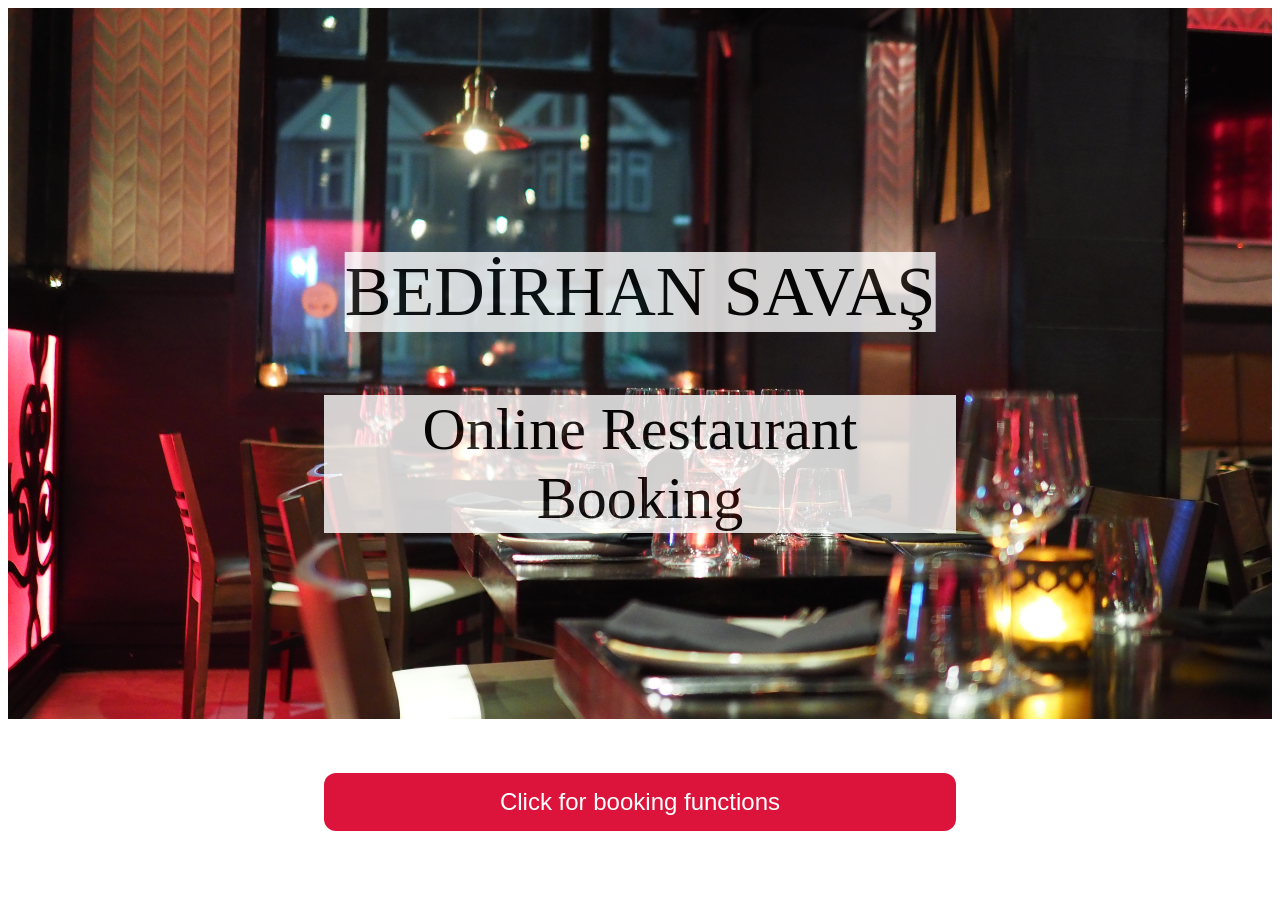
<file: index.html>
<!DOCTYPE html PUBLIC "-//W3C//DTD XHTML 1.0 Transitional//EN" "http://www.w3.org/TR/xhtml1/DTD/xhtml1-transitional.dtd">
<html xmlns="http://www.w3.org/1999/xhtml">
<head>
<meta http-equiv="Content-Type" content="text/html; charset=utf-8" />

<title>Bedirhan Savaş</title>

<link href="style.css" rel="stylesheet" type="text/css">

</head>

<body>

    <div class="container">
      <img src="images/main2.jpg" style="width:100%;">
      
      <div class="centered">BEDİRHAN SAVAŞ 
      </div>
      <div class="centered1">
        Online Restaurant Booking
      </div>
    </div>
    <br><br><br>
      <div class="center">
      <a href="booking.html"><input class="button1" type="submit" value="Click for booking functions" /></a>
    </div>



</body>
</html>
</file>
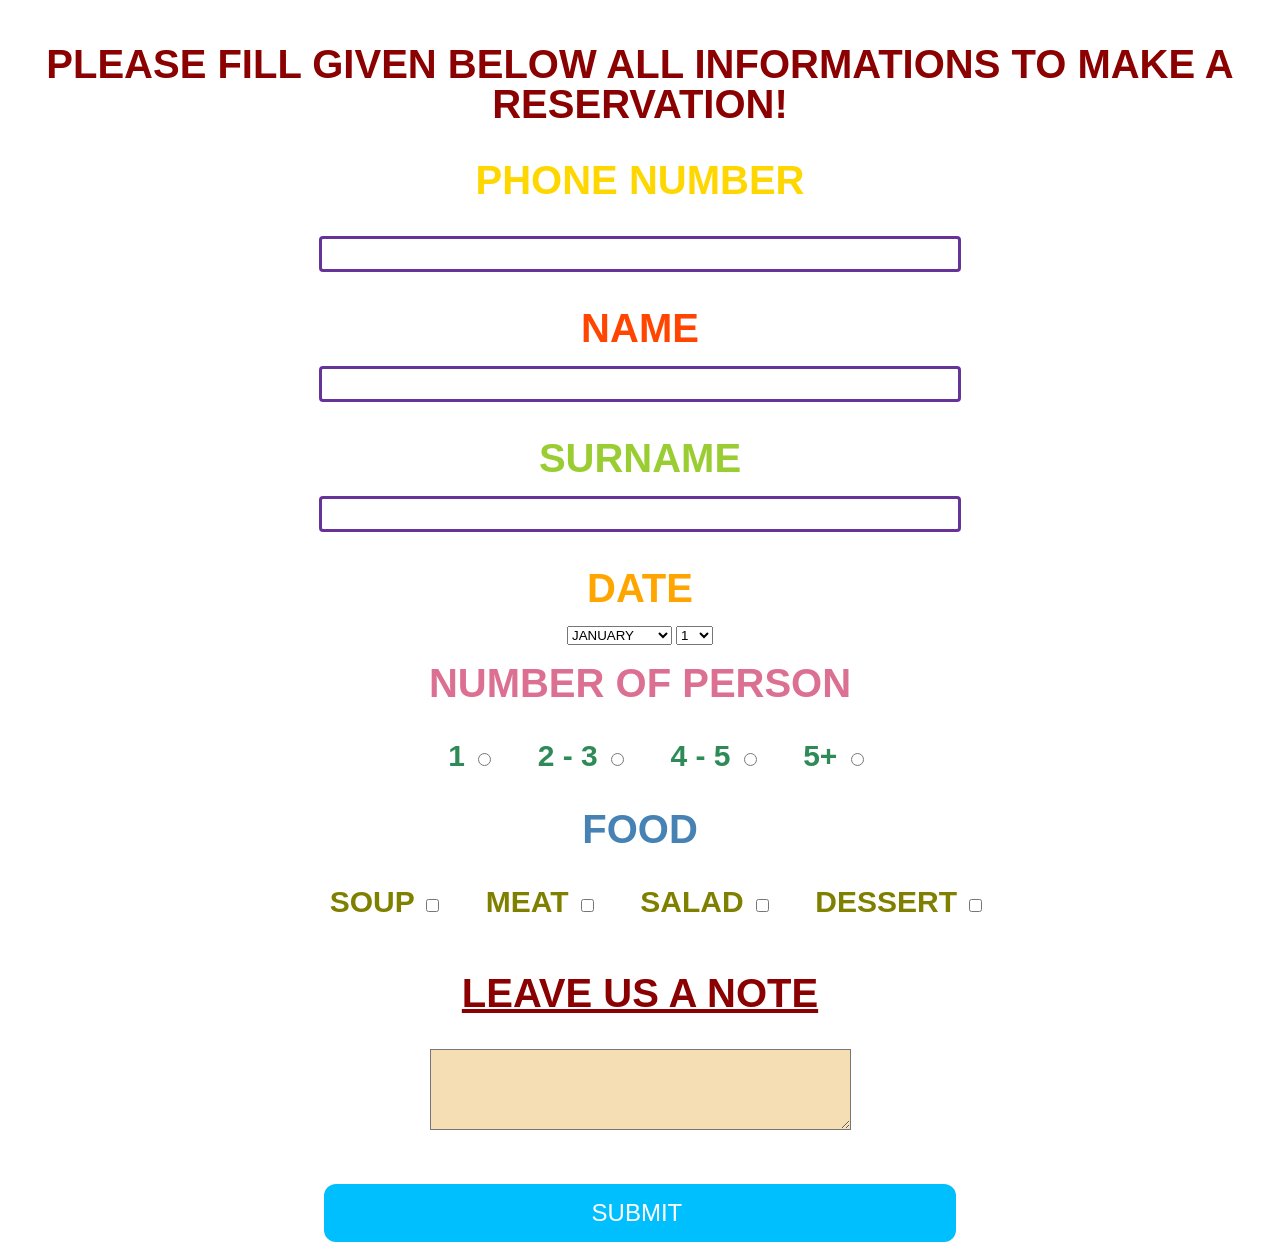
<file: addReservation.html>
<!DOCTYPE html PUBLIC "-//W3C//DTD XHTML 1.0 Transitional//EN" "http://www.w3.org/TR/xhtml1/DTD/xhtml1-transitional.dtd">
<html xmlns="http://www.w3.org/1999/xhtml">
<head>
<meta http-equiv="Content-Type" content="text/html; charset=utf-8" />

<title>Bedirhan Savaş</title>

<link href="style.css" rel="stylesheet" type="text/css">

</head>

<body>


  
<form action="addbooking.php" method="POST">

 <br><br>
 <div class="text" style="color: darkred;">
  PLEASE FILL GIVEN BELOW ALL INFORMATIONS TO MAKE A RESERVATION!
</div><br><br>
<div class="text" style="color: gold;">
  PHONE NUMBER
</div>
<div class="center">
<br><br>
  
    <input type="text" id="phone" name="phone1" class="input1">
  
</div>

<br><br>
  <div class="text">
    NAME
  </div>
  <div class="center">
  <br>
    
      <input type="text" id="name" name="name1" class="input1">
    
  </div>
  
  <br><br>
  <div class="text" style="color:yellowgreen">
    SURNAME
  </div>
  <div class="center">
  <br>
    
      <input type="text" id="surname" name="surname1" class="input1">
    
  </div>
   
  <br><br>
  
  <div class="text" style="color:orange">
    DATE
  </div>
  <div class="center">
  <br>
  <select name="months1" id="months">
    <option value="January">JANUARY</option><option value="February">FEBRUARY</option>
    <option value="MARCH">MARCH</option><option value="April">APRIL</option>
    <option value="May">MAY</option><option value="June">JUNE</option>
    <option value="July">JULY</option><option value="August">AUGUST</option>
    <option value="September">SEPTEMBER</option><option value="October">OCTOBER</option>
    <option value="November">NOVEMBER</option><option value="December">DECEMBER</option>
  </select> 
  <select name="days1" id="days">
    <option value="1">1</option><option value="2">2</option>
    <option value="3">3</option><option value="4">4</option>
    <option value="5">5</option><option value="6">6</option>
    <option value="7">7</option><option value="8">8</option>
    <option value="9">9</option><option value="10">10</option>
    <option value="11">11</option><option value="12">12</option>
    <option value="13">13</option><option value="14">14</option>
    <option value="15">15</option><option value="16">16</option>
    <option value="17">17</option><option value="18">18</option>
    <option value="19">19</option><option value="20">20</option>
    <option value="21">21</option><option value="22">22</option>
    <option value="23">23</option><option value="24">24</option>
    <option value="25">25</option><option value="26">26</option>
    <option value="27">27</option><option value="28">28</option>
    <option value="29">29</option><option value="29">29</option>
    <option value="30">30</option><option value="31">31</option>
  </select>

  </div>

  <br>
  <div class="text" style="color:palevioletred">
    NUMBER OF PERSON
  </div>
  <br><br>
   
  <div class="center">
  
<label class="radio1" >1
  <input type="radio" name="number" id="person" value="1">
</label>
<label class="radio1">2 - 3
  <input type="radio" name="number" id="person" value="2-3">
</label>
<label class="radio1">4 - 5
  <input type="radio" name="number" id="person" value="4-5">
</label>
<label class="radio1">5+
  <input type="radio" name="number" id="person" value="5+">
</label>

  </div> 

  <br><br>
  <div class="text" style="color:steelblue">
    FOOD
  </div>
  <br><br>
  
  <div class="center">
    <label class="checkbox1">SOUP
      <input type="checkbox" value="Soup" name="food1[]" id="food1" >
     
    </label>
    <label class="checkbox1">MEAT
      <input type="checkbox" value="Meat" name="food1[]" id="food1">
     
    </label>
    <label class="checkbox1">SALAD
      <input type="checkbox" value="Salad" name="food1[]" id="food1">
     
    </label>
    <label class="checkbox1">DESSERT
      <input type="checkbox" value="Dessert" name="food1[]" id="food1">
     
    </label>
  </div> 
  </div>
<!--
<div class="center">
  <br>
    
      <input type="text" id="food" name="food1" class="input1">
    
  </div>
  -->
  <br><br><br>
  <div class="text" style="color: darkred;">
    <u>LEAVE US A NOTE </u> 
  </div>
  <br><br>
  <textarea  rows="5" cols="50" class="textarea1" id="note" name="note1">
    </textarea>

   

    <br><br><br>
    <div class="center">
    <input id="submit" class="button1" type="submit" value="SUBMIT " style="background-color: deepskyblue;"/></a>
    </div>
</div>




<script src='add.js'></script>
</form>

</body>
</html>
</file>
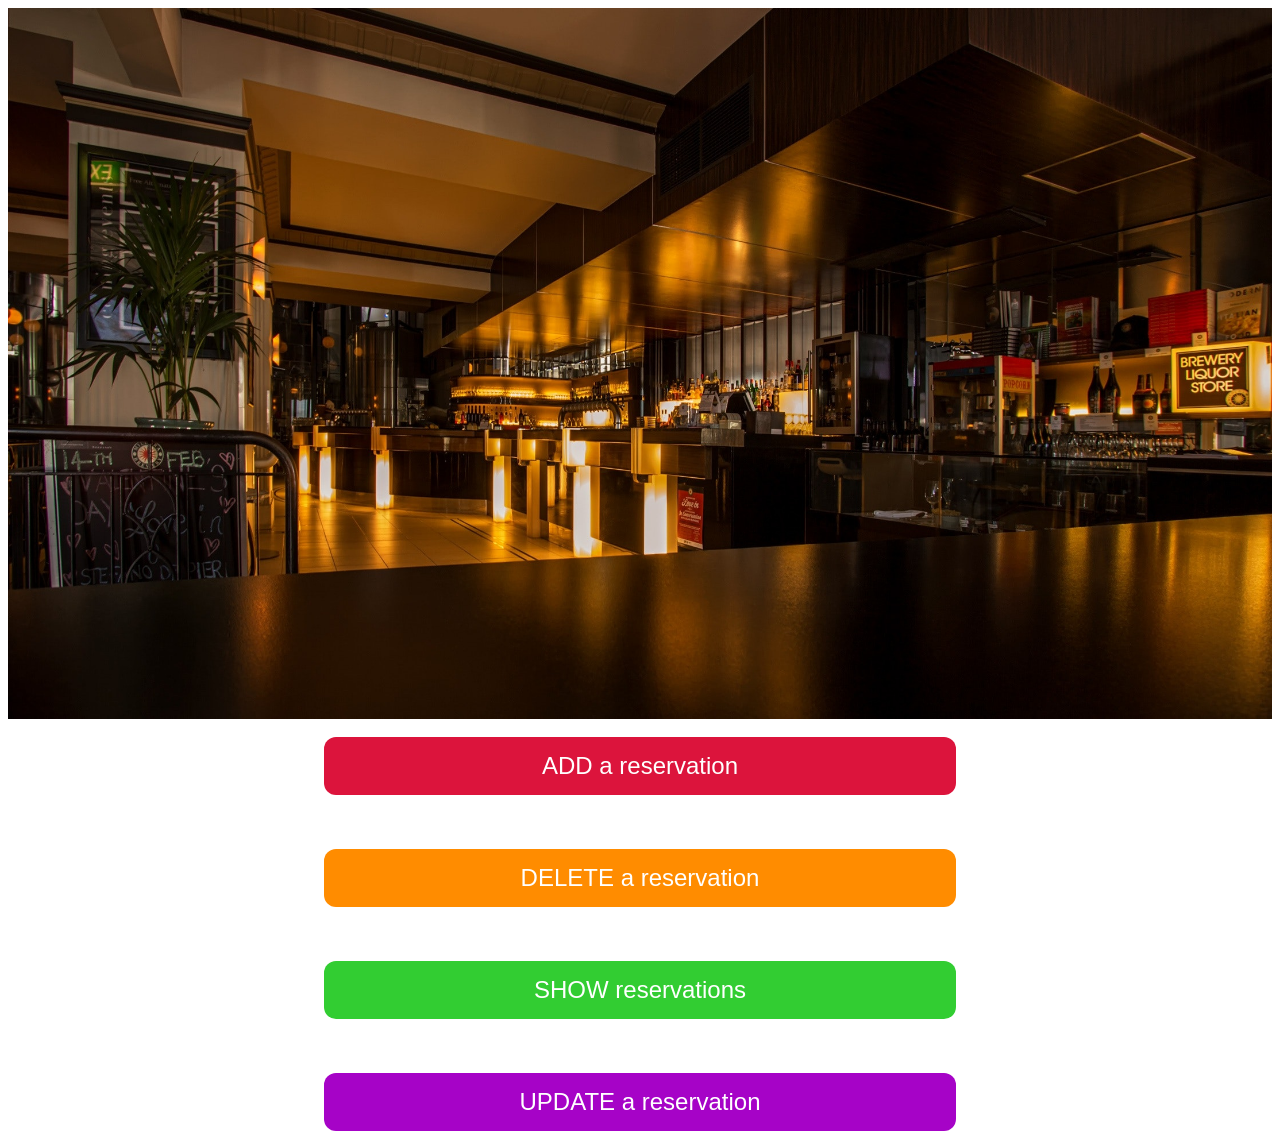
<file: booking.html>
<!DOCTYPE html PUBLIC "-//W3C//DTD XHTML 1.0 Transitional//EN" "http://www.w3.org/TR/xhtml1/DTD/xhtml1-transitional.dtd">
<html xmlns="http://www.w3.org/1999/xhtml">
<head>
<meta http-equiv="Content-Type" content="text/html; charset=utf-8" />

<title>Bedirhan Savaş</title>

<link href="style.css" rel="stylesheet" type="text/css">

</head>

<body>
  
 <div class="container">
  <img src="images/main1.jpg" style="width:100%;">
  <br><br>
  <div class="center">
    <a href="addReservation.html"><input class="button1" type="submit" value="ADD a reservation" /></a>
  </div>
  <br><br><br>

  <div class="center">
    <a href="deletebooking.php"><input class="button1" type="submit" value="DELETE a reservation" style="background-color: darkorange;"/></a>
  </div>
  <br><br><br>
  
  <div class="center">
    <a href="showtable.php">  <input class="button1" type="submit" value="SHOW reservations" style="background-color: limegreen;" />
  </div>
      <br><br><br>
      <div class="center">
        <a href="updatereservation.php">  <input class="button1" type="submit" value="UPDATE a reservation" style="background-color: rgb(166, 3, 199);" />
      </div>

    </div>
</body>
</html>
</file>
<file: style.css>
@charset "utf-8";

.center{
	margin: auto;
	text-align: center;
}

.container {
	position: relative;
	text-align: center;
	color:black;
  }

  .centered {
	font-size: 70px;
	position: absolute;
	top: 40%;
	left: 50%;
	transform: translate(-50%, -50%);	
	background-color:white;
	opacity: 0.8;
  }
  .centered1 {
	font-size: 60px;
	margin-top: 100px;
	position: absolute;
	top: 50%;
	left: 50%;
	transform: translate(-50%, -50%);	
	background-color:white;
	opacity: 0.8;
  }

  .button1 {
	background-color: crimson;
	border: none;
	color: white;
	padding: 15px 32px;
	text-align: center;
	text-decoration: none;
	display: inline-block;
	font-size: 24px;
	border-radius: 12px;
	width: 50%;
  }

  .text {
	color: orangered;
	font-family: 'Helvetica Neue', sans-serif; 
	font-size: 40px; 
	font-weight: bold; 
	line-height: 1; 
	text-align: center;
  }

  .input1[type=text] {
	border: 3px solid rebeccapurple;
	border-radius: 4px;
	font-size: 24px;
	width: 50%;
	text-align: center;
  }

  .checkbox1 {
	color: olive;
	display: inline;
	padding-left: 35px;
	font-size: 30px;
	text-align: center;
	margin: auto;
	vertical-align:middle;
	font-weight: bold; 
	font-family: 'Helvetica Neue', sans-serif; 
  }

  .radio1 {
	color: seagreen;
	display: inline;
	padding-left: 35px;
	font-size: 30px;
	text-align: center;
	margin: auto;
	vertical-align:middle;
	font-weight: bold; 
	font-family: 'Helvetica Neue', sans-serif; 
  }
  .textarea1 {
    display: block;
    margin-left: auto;
	margin-right: auto;
	text-align: center;
	color: saddlebrown;
	background-color: wheat;
}

.table1{
	
	border-collapse: collapse;
	width: 100%;
	color:rgb(6, 136, 23);
	font-size: 25px;
	text-align: center;
	font-family: monospace;
	background-color: bisque;
	
}
.table2{
	
	border-collapse: collapse;
	width: 100%;
	color:rgb(15, 76, 207);
	font-size: 30px;
	text-align: center;
	font-family: monospace;
	background-color: rgb(122, 116, 109);
	
}


.show{
	color: rgb(153, 0, 255);
	font-size: 25px;
	font-family: Arial, Helvetica, sans-serif;
	font-weight: bold; 
}

.bookingcenter{

	margin: 0;
	position: absolute;
	top: 50%;
	left: 50%;
	transform: translate(-50%, -50%);
}
</file>
